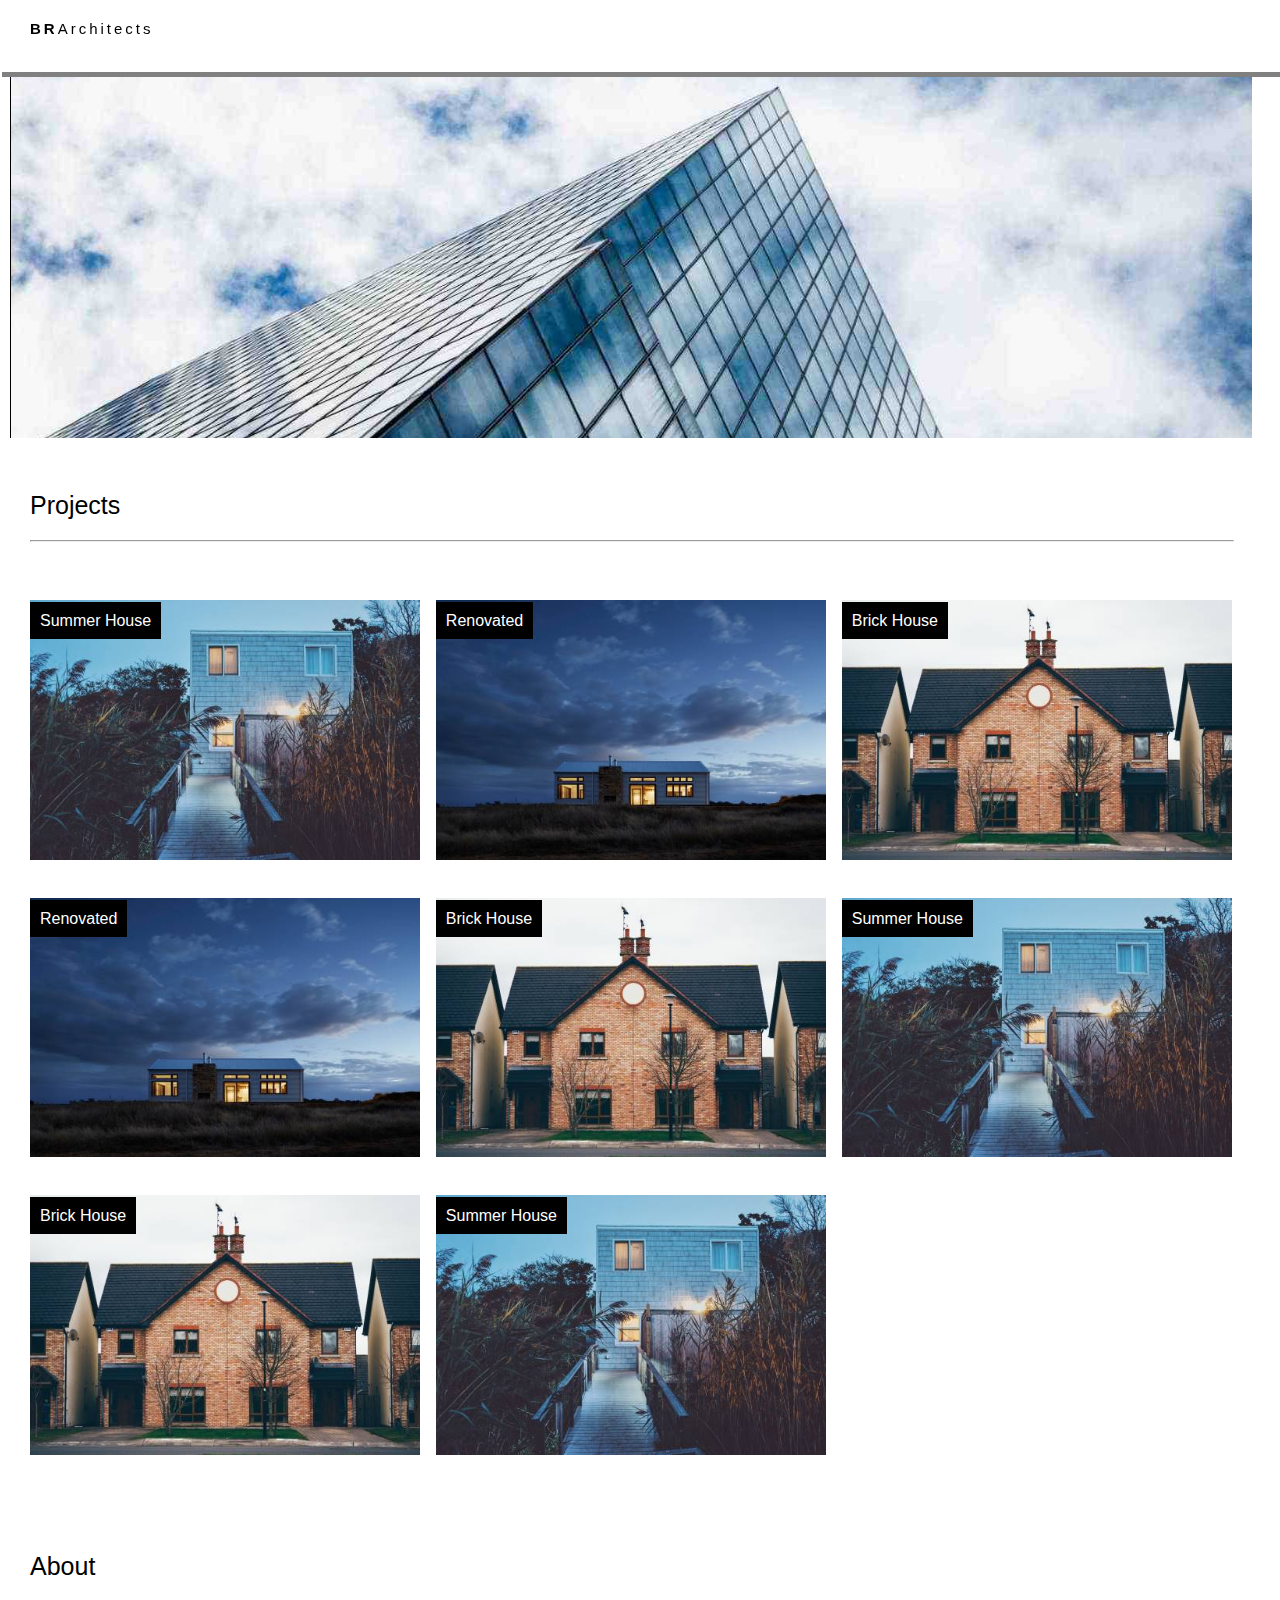
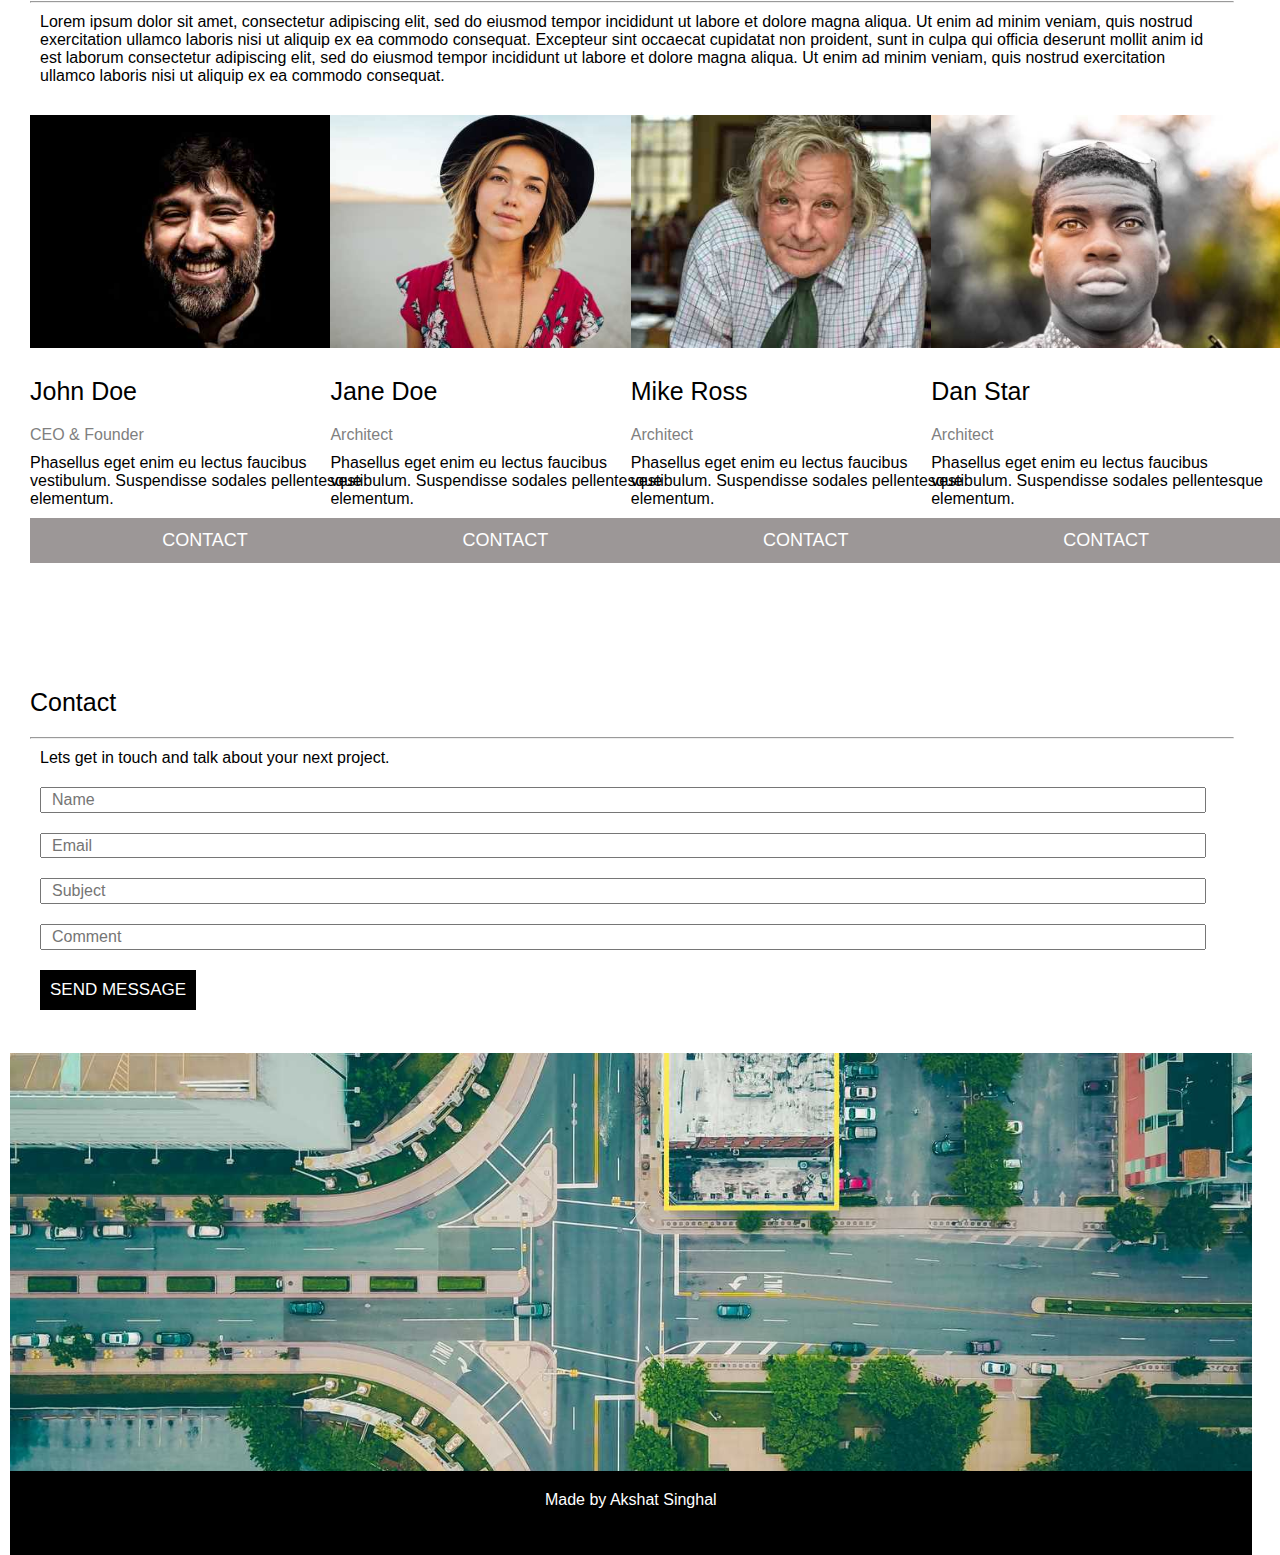
<file: Architecture-Website/index.html>
<!DOCTYPE html>
<html lang="en">
<head>
    <meta charset="UTF-8">
    <meta http-equiv="X-UA-Compatible" content="IE=edge">
    <meta name="viewport" content="width=device-width, initial-scale=1.0">
    <link rel="stylesheet" href="style.css">
    <title>BR Architects</title>
</head>
<body>

    <!------------------------------------------------NAVBAR------------------------------------------------------------------>
    <nav class="navbar">
        <a href="" style="float:left" ><strong>BR</strong>Architects</a>
        <a href="#projects" class="invisible-nav-item"  style="float:right">Projects</a>
        <a href="#about"  class="invisible-nav-item" style="float:right">About</a>
        <a href="#contact" class="invisible-nav-item"  style="float:right">Contact</a>
    </nav>


    <!------------------------------------------------------------------------------------------------------------------------->
    <div class="container container1"></div>

    <!----------------------------------------PROJECTS----------------------------------------------------------------------------->
    <div class="container container2" id="projects">
        <p class="heading">Projects</p>
        <hr style="width:100%;color:grey">
        <div class="image-collection">
            <div>
                <span>Summer House</span>
                <img src="images/summerhose.jpg" alt="" width="100%" >
            </div>
            <div>
                <span>Renovated</span>
                <img src="images/renovated.jpg" alt="" width="100%" >
            </div>
            <div>
                <span>Brick House</span>
                <img src="images/brickhose.jpg" alt="" width="100%" >
            </div>
            
            <div>
                <span>Renovated</span>
                <img src="images/renovated.jpg" alt="" width="100%" >
            </div>
            <div>
                <span>Brick House</span>
                <img src="images/brickhose.jpg" alt="" width="100%" >
            </div>
           <div>
            <span>Summer House</span>
            <img src="images/summerhose.jpg" alt="" width="100%" >
           </div>
            <div>
                <span>Brick House</span>
                <img src="images/brickhose.jpg" alt="" width="100%" >
            </div>
            <div>
                <span>Summer House</span>
                <img src="images/summerhose.jpg" alt="" width="100%">
            </div>
        </div>
    </div>

    <!-----------------------------------------------ABOUT-------------------------------------------------------------->
    <div class="container container3" id="about">
        <p class="heading">About</p>
        <hr style="width:100%;color:grey;margin-bottom:10px">
        <p style="margin:10px;font-size:16px;">Lorem ipsum dolor sit amet, consectetur adipiscing elit, sed do eiusmod tempor incididunt ut labore et dolore magna aliqua. Ut enim ad minim veniam, quis nostrud exercitation ullamco laboris nisi ut aliquip ex ea commodo consequat. Excepteur sint occaecat cupidatat non proident, sunt in culpa qui officia deserunt mollit anim id est laborum consectetur adipiscing elit, sed do eiusmod tempor incididunt ut labore et dolore magna aliqua. Ut enim ad minim veniam, quis nostrud exercitation ullamco laboris nisi ut aliquip ex ea commodo consequat.</p>
        <div class="image-card-collection">
        <div class="about-img-card">
            <img src="images/johnDoe.jpg" alt="" width="100%">
            <p class="heading">John Doe</p>
            <p class="about-image-card-designation">CEO & Founder</p>
            <p class="about-image-card-desc">Phasellus eget enim eu lectus faucibus vestibulum. Suspendisse sodales pellentesque elementum.</p>
            <button class="about-image-card-button">CONTACT</button>
        </div>
        <div class="about-img-card">
            <img src="images/JaneDoe.jpg" alt="" width="100%">
            <p class="heading">Jane Doe</p>
            <p class="about-image-card-designation">Architect</p>
            <p class="about-image-card-desc">Phasellus eget enim eu lectus faucibus vestibulum. Suspendisse sodales pellentesque elementum.</p>
            <button class="about-image-card-button">CONTACT</button>
        </div>
        <div class="about-img-card">
            <img src="images/MikeRoss.jpg" alt="" width="100%">
            <p class="heading">Mike Ross</p>
            <p class="about-image-card-designation">Architect</p>
            <p class="about-image-card-desc">Phasellus eget enim eu lectus faucibus vestibulum. Suspendisse sodales pellentesque elementum.</p>
            <button class="about-image-card-button">CONTACT</button>
        </div>
        <div class="about-img-card">
            <img src="images/danStar.jpg" alt="" width="100%">
            <p class="heading">Dan Star</p>
            <p class="about-image-card-designation">Architect</p>
            <p class="about-image-card-desc">Phasellus eget enim eu lectus faucibus vestibulum. Suspendisse sodales pellentesque elementum.</p>
            <button class="about-image-card-button">CONTACT</button>
        </div>
    </div>
    </div>

    <!-------------------------------------------------CONTACT------------------------------------------------------------------------>
    <div class="container container4" id="contact">
        <p class="heading">Contact</p>
        <hr style="width:100%;color:grey;margin-bottom:10px">
        <p style="margin:10px;font-size:16px;">Lets get in touch and talk about your next project.</p>
        <input type="text" placeholder="Name" required>
        <input type="email" placeholder="Email" required>
        <input type="text" placeholder="Subject" required>
        <input type="text" placeholder="Comment" required>
        <button class="contact-button">SEND MESSAGE</button>
    </div>

    <!----------------------------------------------------------------------------------------------------------------------------->
    <div class="container container5"></div>

    <!-----------------------------------------FOOTER--------------------------------------------------------------------------------->
    <footer class="footer">Made by Akshat Singhal</footer>
</body>
</html>
</file>
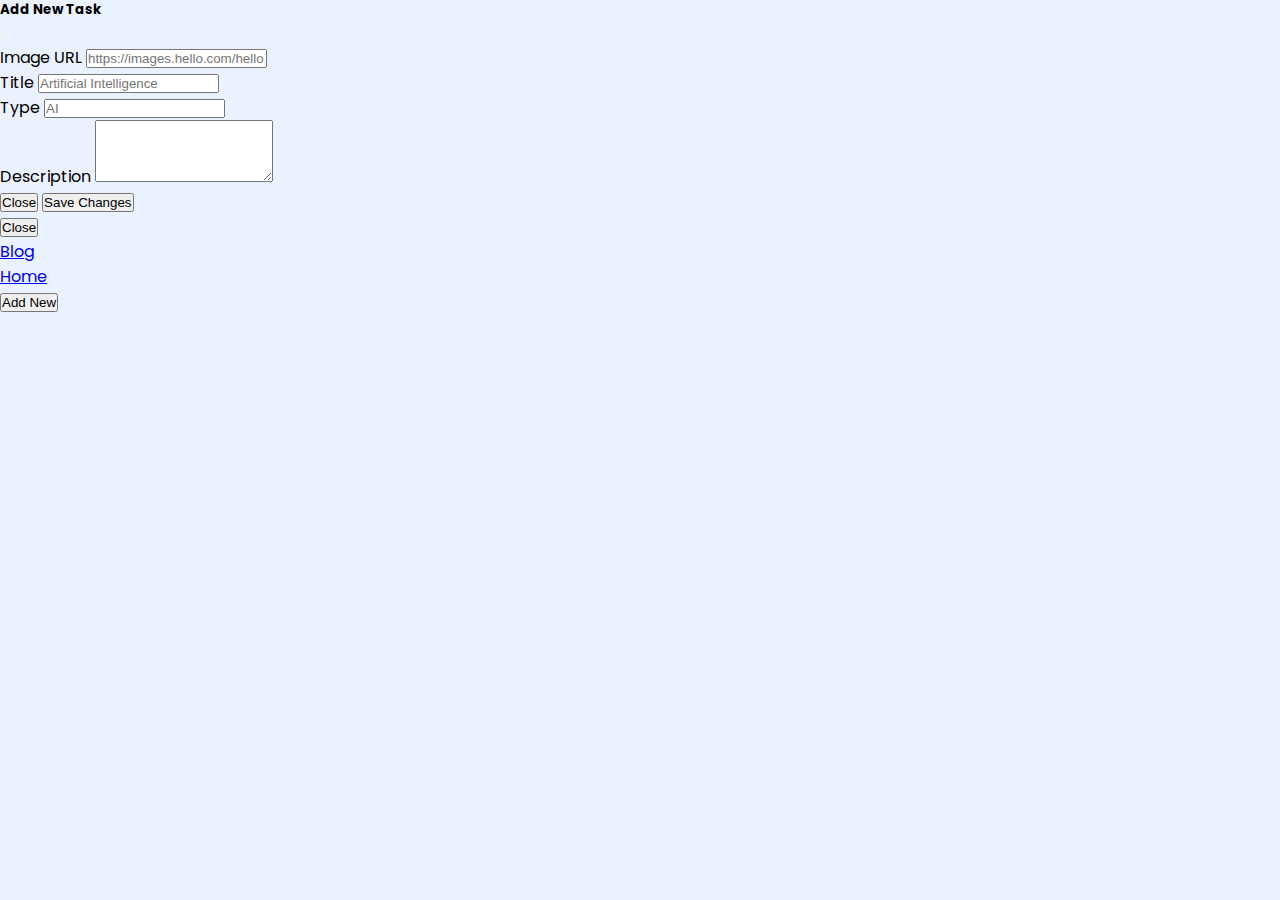
<file: Blog Application/index.html>
<!DOCTYPE html>
<html lang="en">

<head>
	<meta charset="UTF-8">
	<meta http-equiv="X-UA-Compatible" content="IE=edge">
	<meta name="viewport" content="width=device-width, initial-scale=1.0">
	<!-- google fonts -->
	<link rel="preconnect" href="https://fonts.gstatic.com" />
	<link href="https://fonts.googleapis.com/css2?family=Poppins:ital,wght@0,100;0,200;0,300;0,400;0,500;0,600;0,700;0,800;0,900;1,100;1,200;1,300;1,400;1,500;1,600;1,700;1,800;1,900&display=swap" rel="stylesheet" />
	<!-- icons -->
	<link rel="stylesheet" href="https://use.fontawesome.com/releases/v5.15.3/css/all.css" integrity="sha384-SZXxX4whJ79/gErwcOYf+zWLeJdY/qpuqC4cAa9rOGUstPomtqpuNWT9wdPEn2fk" crossorigin="anonymous" />
	<!-- bootstrap cdn -->
	<link href="https://cdn.jsdelivr.net/npm/bootstrap@5.0.1/dist/css/bootstrap.min.css" rel="stylesheet" integrity="sha384-+0n0xVW2eSR5OomGNYDnhzAbDsOXxcvSN1TPprVMTNDbiYZCxYbOOl7+AMvyTG2x" crossorigin="anonymous" />
	<!--  our stylesheet -->
	<link rel="stylesheet" href="style.css">
	<title>Blog App</title>
</head>

<body onload="loadData()">
	<!--Navbar Modal -->
	<div class="modal fade" id="staticBackdrop" data-bs-backdrop="static" data-bs-keyboard="false" tabindex="-1" aria-labelledby="staticBackdropLabel" aria-hidden="true">
		<div class="modal-dialog">
			<div class="modal-content">
				<div class="modal-header">
					<h5 class="modal-title" id="staticBackdropLabel">Add New Task</h5>
					<button type="button" class="btn-close" data-bs-dismiss="modal" aria-label="Close"></button>
				</div>
				<div class="modal-body">
					<form>
						<div class="mb-3">
							<label for="imageurl" class="form-label">Image URL</label>
							<input type="url" class="form-control" id="imageurl" aria-describedby="emailHelp" placeholder="https://images.hello.com/hello.png">
						</div>
						<div class="mb-3">
							<label for="title" class="form-label">Title</label>
							<input type="text" class="form-control" id="title" placeholder="Artificial Intelligence">
						</div>
						<div class="mb-3">
							<label for="type" class="form-label">Type</label>
							<input type="text" class="form-control" id="type" placeholder="AI">
						</div>
						<div class="mb-3">
							<label for="description" class="form-label">Description</label>
							<textarea rows="4" class="form-control" id="description"></textarea>
						</div>
					</form>
				</div>
				<div class="modal-footer">
					<button type="button" class="btn btn-secondary" data-bs-dismiss="modal">Close</button>
					<button type="button" class="btn btn-primary" data-bs-dismiss="modal" onclick="saveChanges()">Save Changes</button>
				</div>
			</div>
		</div>
	</div>
	<!--  card modal -->
	<div class="modal fade" id="showblog" tabindex="-1" aria-labelledby="showTaskLabel" aria-hidden="true">
		<div class="modal-dialog modal-lg">
			<div class="modal-content">
				<div class="modal-body blog__modal__body"></div>
				<div class="modal-footer">
					<button type="button" class="btn btn-secondary" data-bs-dismiss="modal">Close</button>
				</div>
			</div>
		</div>
	</div>
	</div>
	<!-- navbar -->
	<nav class="navbar navbar-expand-md navbar-light bg-light shadow-sm">
		<div class="container-fluid"> <a class="navbar-brand  fw-bold text-primary" href="#">Blog</a>
			<button class="navbar-toggler" type="button" data-bs-toggle="collapse" data-bs-target="#navbarSupportedContent" aria-controls="navbarSupportedContent" aria-expanded="false" aria-label="Toggle navigation"> <span class="navbar-toggler-icon"></span> 
			</button>
			<div class="collapse navbar-collapse" id="navbarSupportedContent">
				<ul class="navbar-nav me-auto mb-2 mb-lg-0">
					<li class="nav-item"> <a class="nav-link active" aria-current="page" href="#">Home</a> 
					</li>
				</ul>
				<button type="button" class="btn btn-primary rounded-pill" data-bs-toggle="modal" data-bs-target="#staticBackdrop"><i class="fas fa-plus"></i> Add New</button>
			</div>
		</div>
	</nav>
	<div class="container">
		<section>
			<div class="row blog__container mt-5 mb-3 ">
		        </div>
		</section>
	</div>
	<script src="https://cdn.jsdelivr.net/npm/@popperjs/core@2.9.2/dist/umd/popper.min.js" integrity="sha384-IQsoLXl5PILFhosVNubq5LC7Qb9DXgDA9i+tQ8Zj3iwWAwPtgFTxbJ8NT4GN1R8p" crossorigin="anonymous"></script>
	<script src="https://cdn.jsdelivr.net/npm/bootstrap@5.0.1/dist/js/bootstrap.min.js" integrity="sha384-Atwg2Pkwv9vp0ygtn1JAojH0nYbwNJLPhwyoVbhoPwBhjQPR5VtM2+xf0Uwh9KtT" crossorigin="anonymous"></script>
	<script src="script.js"></script>
</body>
</html>
</file>
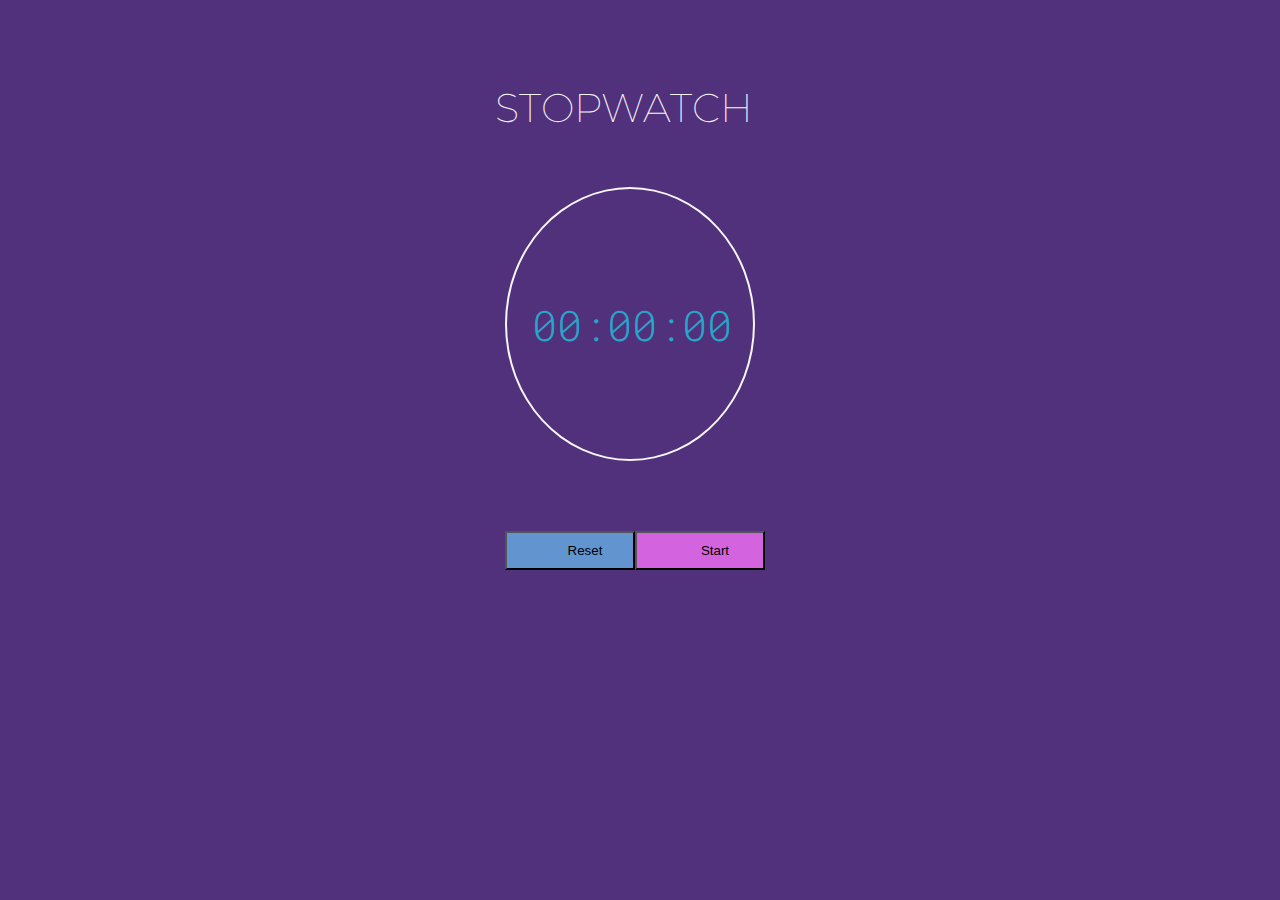
<file: Clock-Stopwatch/index.html>
<!DOCTYPE html>
<html>
  <head>
    <title>
      Simple Stopwatch
    </title>
    <link href="./assests/styles.css" rel="stylesheet">
    <link
      href="https://fonts.googleapis.com/css2?family=Montserrat:wght@200;900&display=swap"
      rel="stylesheet"
    />
    <link
      href="https://fonts.googleapis.com/css2?family=Roboto+Mono:ital,wght@0,300;1,300&display=swap"
      rel="stylesheet"
    />
   
  </head>
  <body>
    <div id="stopwatch">
      <!-- CURRENT TIME -->
      <h1> STOPWATCH</h1>
      <div class="circle">
        <span class="time" id="sw-time">00:00:00</span>
      </div>

      <!-- CONTROLS -->
      <div class="controls">
          <input type="button" value="Reset" id="sw-rst" disabled/>
          <input type="button" value="Start" id="sw-go" disabled/>
      </div>
    </div>
    <script src="./assests/scripts.js"></script>
  </body>
</html>
</file>
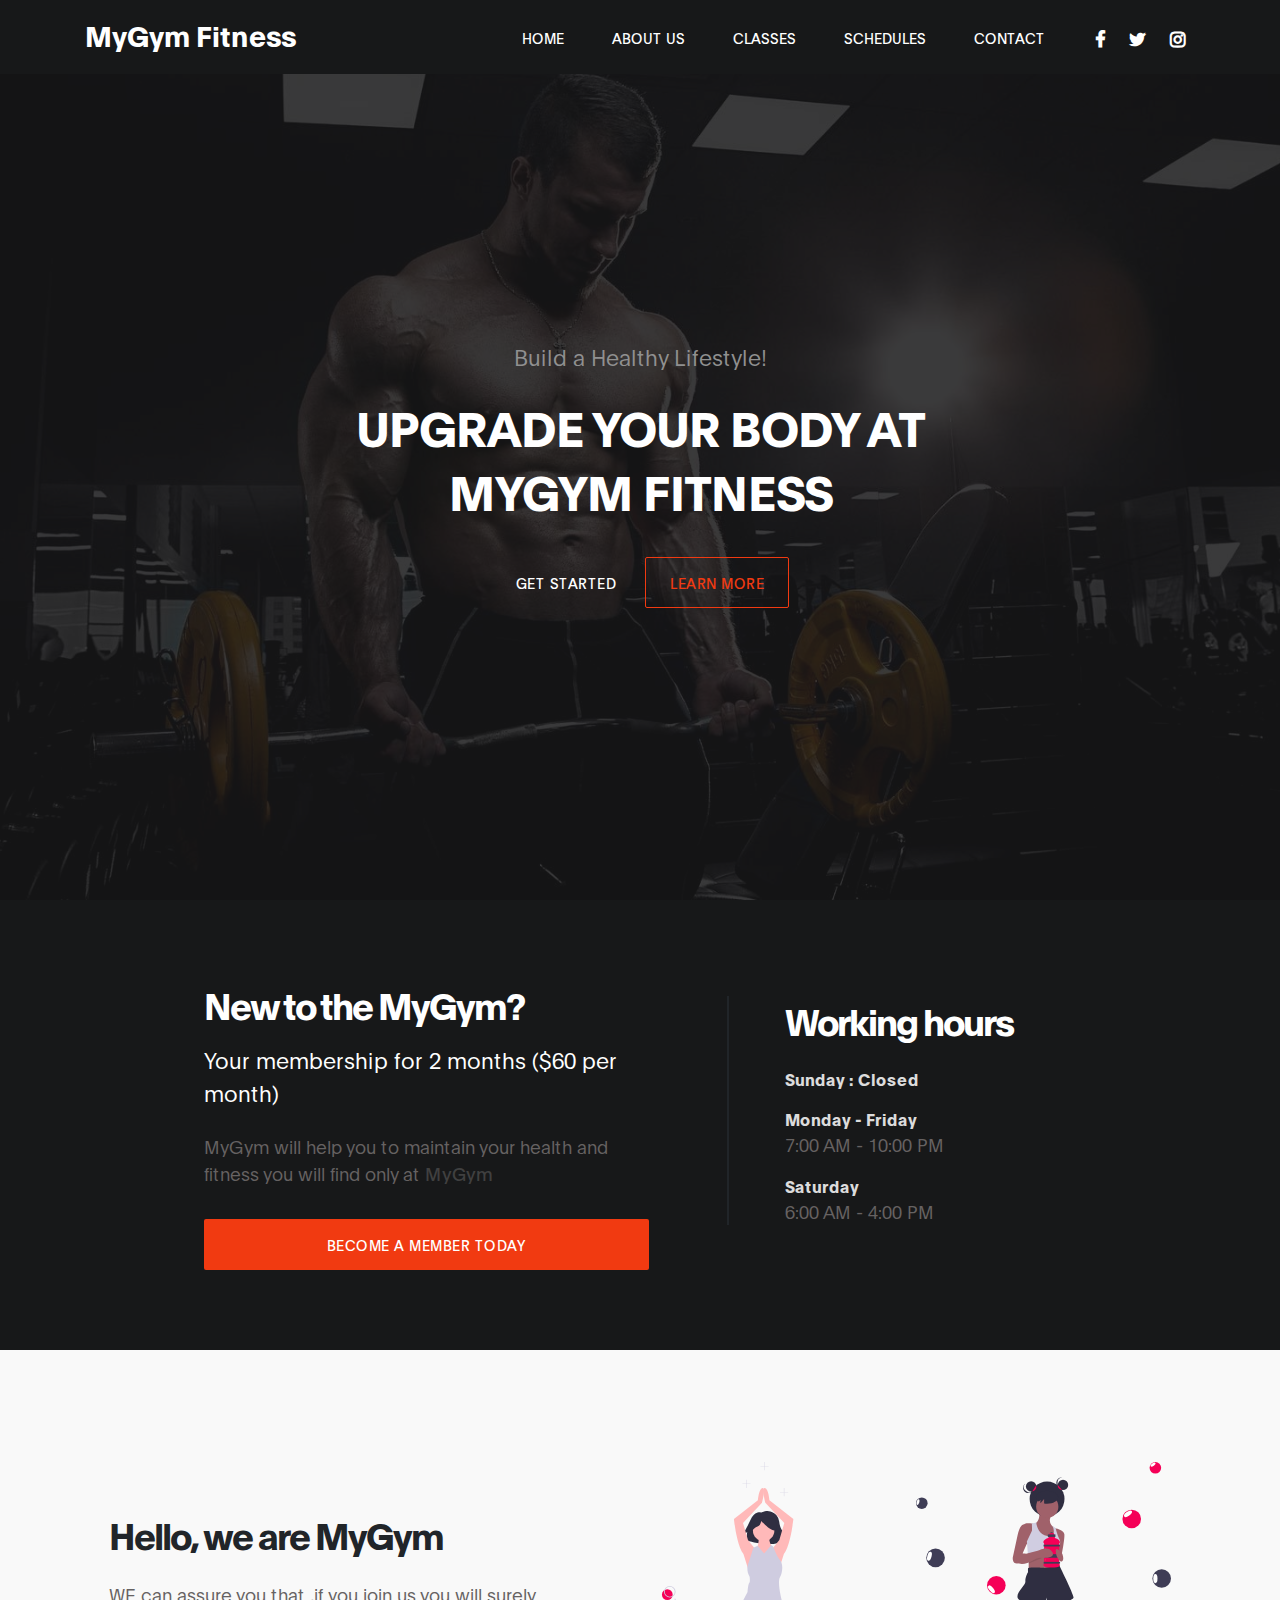
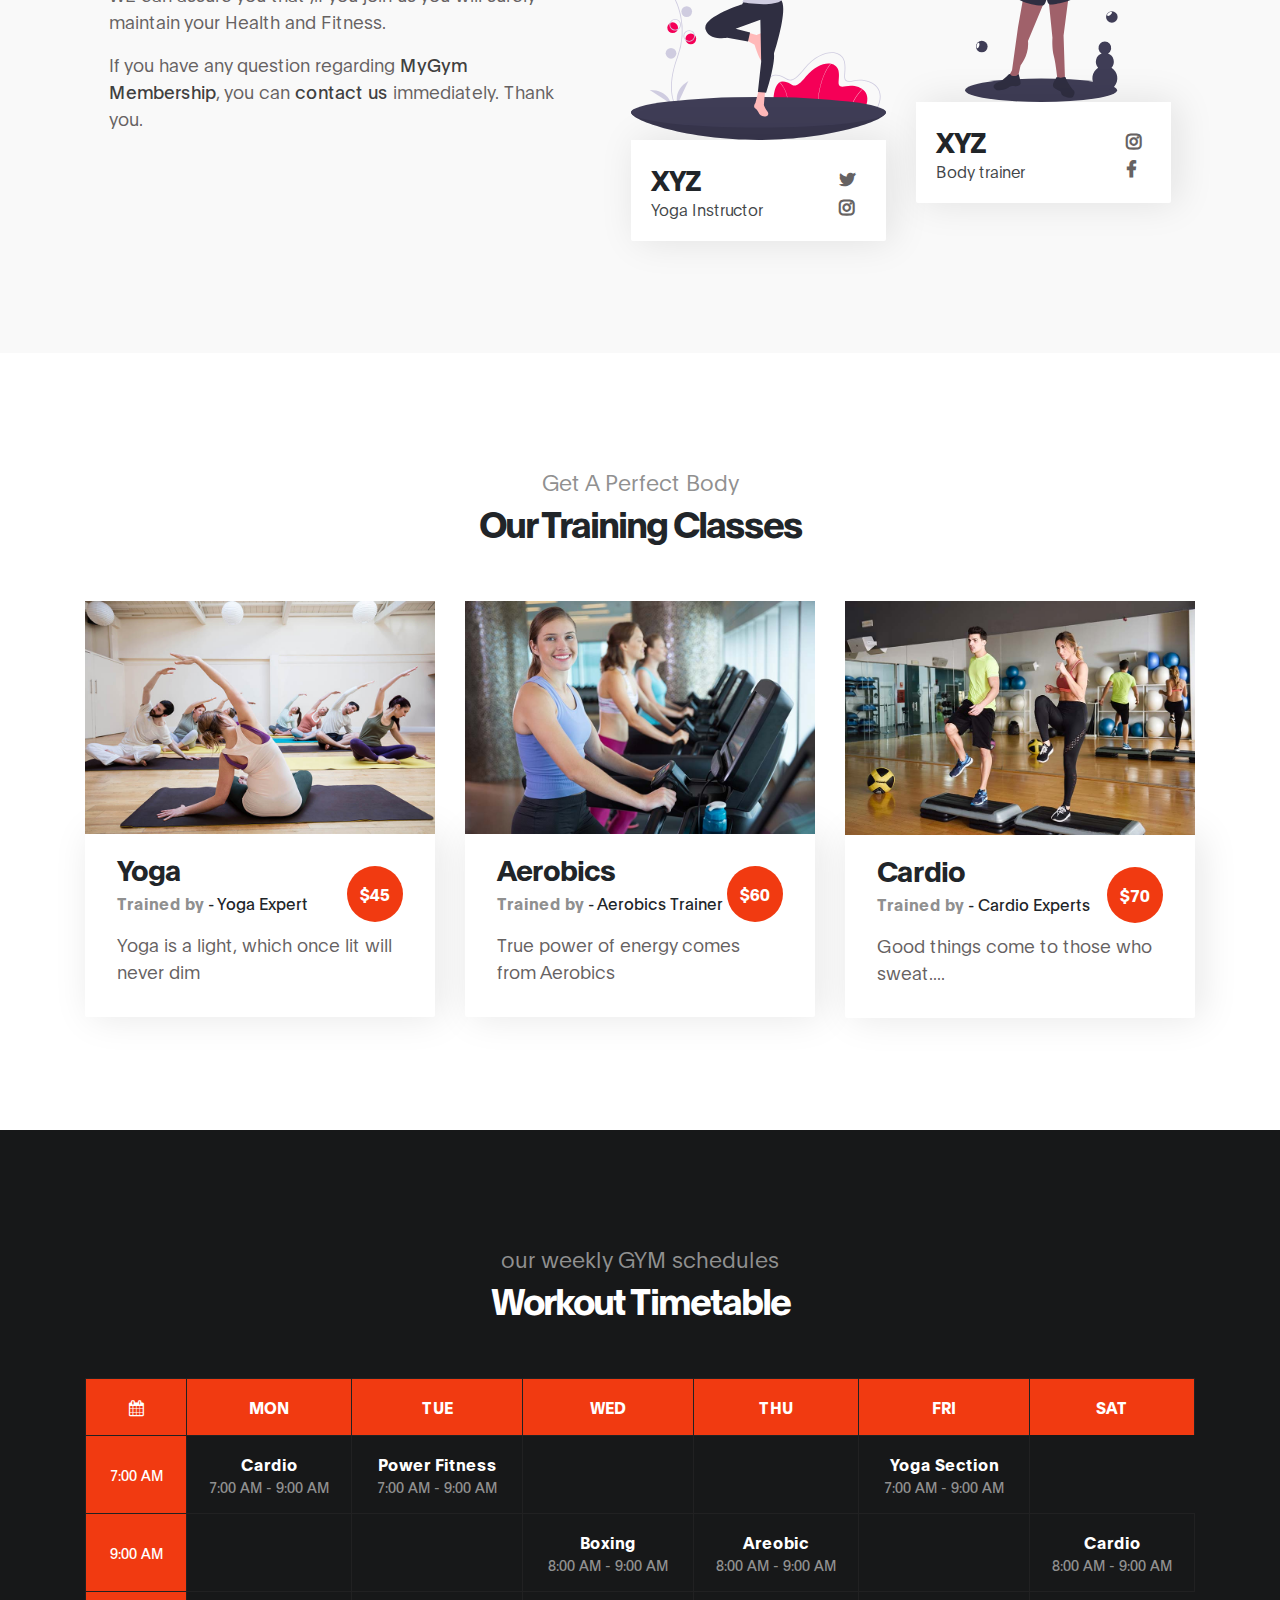
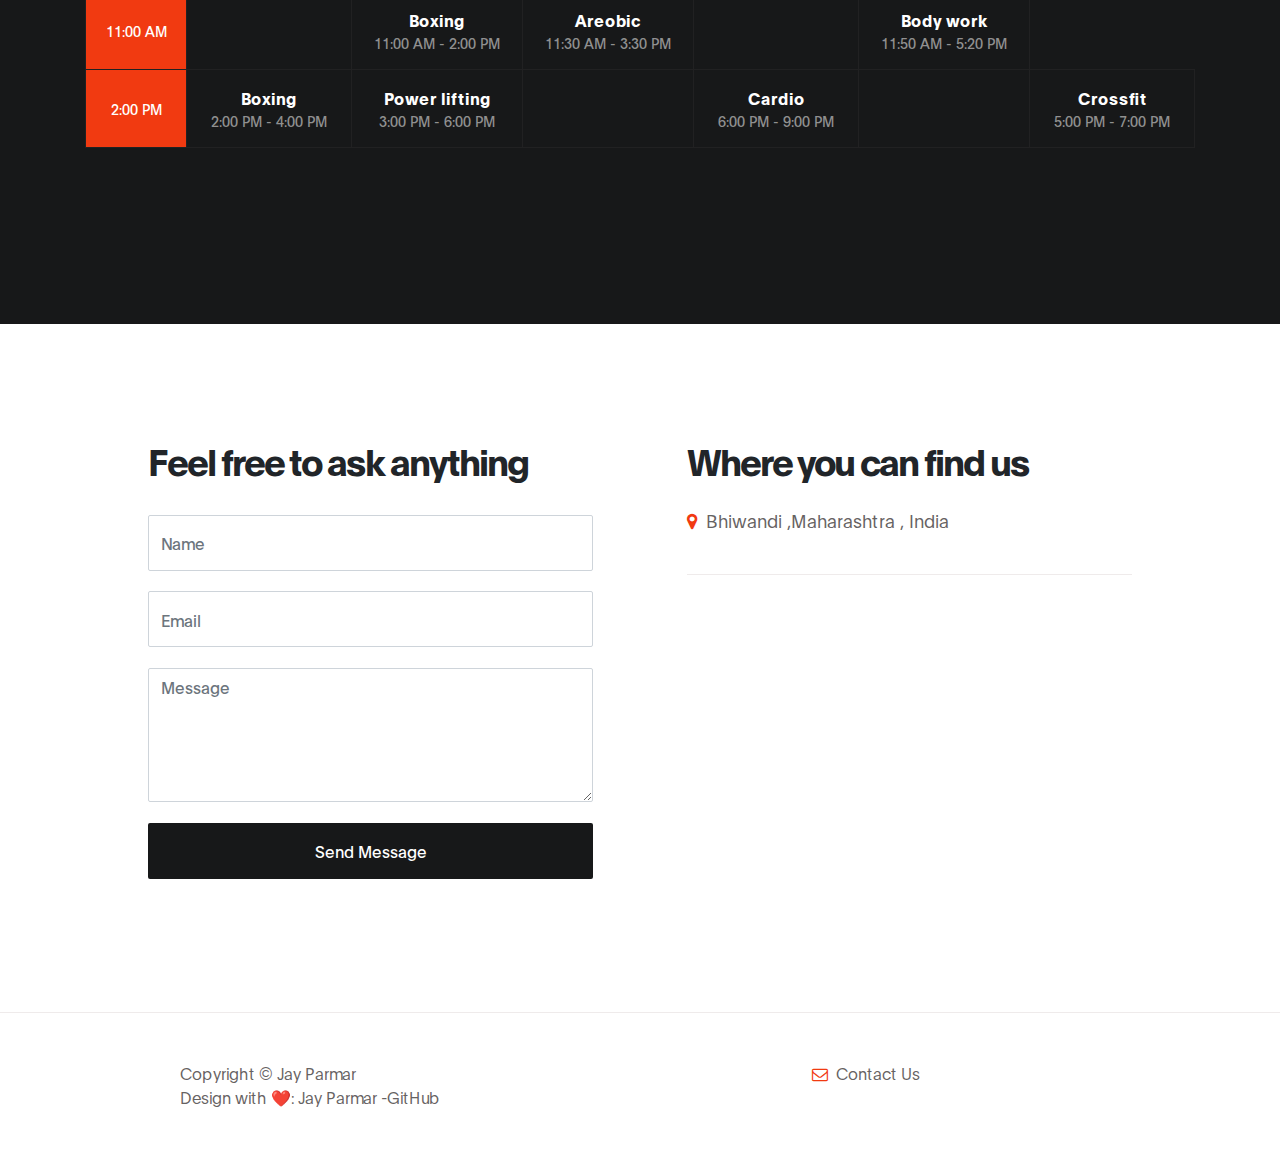
<file: MyGym Website/index.html>
<!DOCTYPE html>
<html lang="en">
<head>
    <meta charset="UTF-8">
    <meta http-equiv="X-UA-Compatible" content="IE=edge">
    <meta name="viewport" content="width=device-width, initial-scale=1.0">
   
    <title>MyGym</title>

    <link rel="stylesheet" href="css/bootstrap.min.css">
    <link rel="stylesheet" href="css/font-awesome.min.css">
    <link rel="stylesheee" href="css/aos.css">
    <!--main page css-->
    <link rel="stylesheet" href="css/main.css">
</head>
<body dat-spy="scroll" data-target="#navbarNav" data-offset="50">

    <!-- MENU BAR -->
    <nav class="navbar navbar-expand-lg fixed-top">
        <div class="container">

            <a class="navbar-brand" href="index.html">MyGym Fitness</a>

            <button class="navbar-toggler" type="button" data-toggle="collapse" data-target="#navbarNav" aria-controls="navbarNav" aria-expanded="false"
                aria-label="Toggle navigation">
                <span class="navbar-toggler-icon"></span>
            </button>

            <div class="collapse navbar-collapse" id="navbarNav">
                <ul class="navbar-nav ml-lg-auto">
                    <li class="nav-item">
                        <a href="#home" class="nav-link smoothScroll">Home</a>
                    </li>

                    <li class="nav-item">
                        <a href="#about" class="nav-link smoothScroll">About Us</a>
                    </li>

                    <li class="nav-item">
                        <a href="#class" class="nav-link smoothScroll">Classes</a>
                    </li>

                    <li class="nav-item">
                        <a href="#schedule" class="nav-link smoothScroll">Schedules</a>
                    </li>

                    <li class="nav-item">
                        <a href="#contact" class="nav-link smoothScroll">Contact</a>
                    </li>
                </ul>

                <ul class="social-icon ml-lg-3">
                    <li><a href="#" class="fa fa-facebook"></a></li>
                    <li><a href="https://twitter.com/_Jaystwt" class="fa fa-twitter"></a></li>
                    <li><a href="https://www.instagram.com/ig_jayparmar/" class="fa fa-instagram"></a></li>
                </ul>
            </div>

        </div>
    </nav>


     <!-- HERO -->
     <section class="hero d-flex flex-column justify-content-center align-items-center" id="home">

            <div class="bg-overlay"></div>

               <div class="container">
                    <div class="row">

                         <div class="col-lg-8 col-md-10 mx-auto col-12">
                              <div class="hero-text mt-5 text-center">

                                    <h6 data-aos="fade-up" data-aos-delay="300">Build a Healthy Lifestyle!</h6>

                                    <h1 class="text-white" data-aos="fade-up" data-aos-delay="500">Upgrade your body at MyGym Fitness</h1>

                                    <a href="#feature" class="btn custom-btn mt-3" data-aos="fade-up" data-aos-delay="600">Get started</a>

                                    <a href="#about" class="btn custom-btn bordered mt-3" data-aos="fade-up" data-aos-delay="700">learn more</a>
                                   
                              </div>
                         </div>

                    </div>
               </div>
     </section>


     <section class="feature" id="feature">
        <div class="container">
            <div class="row">

                <div class="d-flex flex-column justify-content-center ml-lg-auto mr-lg-5 col-lg-5 col-md-6 col-12">
                    <h2 class="mb-3 text-white" data-aos="fade-up">New to the MyGym?</h2>

                    <h6 class="mb-4 text-white" data-aos="fade-up">Your membership for 2 months ($60 per month)</h6>

                    <p data-aos="fade-up" data-aos-delay="200">MyGym will help you to maintain your health and fitness you will find only at <a rel="nofollow" href="#home" target="_parent">MyGym</a> </p>

                    <a href="#" class="btn custom-btn bg-color mt-3" data-aos="fade-up" data-aos-delay="300" data-toggle="modal" data-target="#membershipForm">Become a member today</a>
                </div>

                <div class="mr-lg-auto mt-3 col-lg-4 col-md-6 col-12">
                     <div class="about-working-hours">
                          <div>

                                <h2 class="mb-4 text-white" data-aos="fade-up" data-aos-delay="500">Working hours</h2>

                               <strong class="d-block" data-aos="fade-up" data-aos-delay="600">Sunday : Closed</strong>

                               <strong class="mt-3 d-block" data-aos="fade-up" data-aos-delay="700">Monday - Friday</strong>

                                <p data-aos="fade-up" data-aos-delay="800">7:00 AM - 10:00 PM</p>

                                <strong class="mt-3 d-block" data-aos="fade-up" data-aos-delay="700">Saturday</strong>

                                <p data-aos="fade-up" data-aos-delay="800">6:00 AM - 4:00 PM</p>
                               </div>
                          </div>
                     </div>
                </div>

            </div>
        </div>
    </section>


     <!-- ABOUT -->
     <section class="about section" id="about">
               <div class="container">
                    <div class="row">

                            <div class="mt-lg-5 mb-lg-0 mb-4 col-lg-5 col-md-10 mx-auto col-12">
                                <h2 class="mb-4" data-aos="fade-up" data-aos-delay="300">Hello, we are MyGym</h2>

                                <p data-aos="fade-up" data-aos-delay="400">WE can assure you that ,if you join us you will surely maintain your Health and Fitness.</p>

                                <p data-aos="fade-up" data-aos-delay="500">If you have any question regarding <a rel="nofollow" href="https://www.tooplate.com/view/2119-gymso-fitness" target="_parent">MyGym Membership</a>, you can <a rel="nofollow" href="mailto:jayparmar7654321@gmail.com" target="_parent">contact us</a> immediately. Thank you.</p>

                            </div>

                            <div class="ml-lg-auto col-lg-3 col-md-6 col-12" data-aos="fade-up" data-aos-delay="700">
                                <div class="team-thumb">
                                    <img src="images/team/undraw_yoga_248n.svg" class="img-fluid" alt="Trainer">

                                    <div class="team-info d-flex flex-column">

                                        <h3>XYZ</h3>
                                        <span>Yoga Instructor</span>

                                        <ul class="social-icon mt-3">
                                            <li><a href="#" class="fa fa-twitter"></a></li>
                                            <li><a href="#" class="fa fa-instagram"></a></li>
                                        </ul>
                                    </div>
                                </div>
                            </div>

                            <div class="mr-lg-auto mt-5 mt-lg-0 mt-md-0 col-lg-3 col-md-6 col-12" data-aos="fade-up" data-aos-delay="800">
                                <div class="team-thumb">
                                    <img src="images/team/undraw_energizer_2224.svg" class="img-fluid" alt="Trainer">

                                    <div class="team-info d-flex flex-column">

                                        <h3>XYZ</h3>
                                        <span>Body trainer</span>

                                        <ul class="social-icon mt-3">
                                            <li><a href="#" class="fa fa-instagram"></a></li>
                                            <li><a href="#" class="fa fa-facebook"></a></li>
                                        </ul>
                                    </div>
                                </div>
                            </div>

                    </div>
               </div>
     </section>


     <!-- CLASS -->
     <section class="class section" id="class">
               <div class="container">
                    <div class="row">

                            <div class="col-lg-12 col-12 text-center mb-5">
                                <h6 data-aos="fade-up">Get A Perfect Body</h6>

                                <h2 data-aos="fade-up" data-aos-delay="200">Our Training Classes</h2>
                             </div>

                            <div class="col-lg-4 col-md-6 col-12" data-aos="fade-up" data-aos-delay="400">
                                <div class="class-thumb">
                                    <img src="images/class/yoga-class.jpg" class="img-fluid" alt="Class">

                                    <div class="class-info">
                                        <h3 class="mb-1">Yoga</h3>

                                        <span><strong>Trained by</strong> - Yoga Expert</span>

                                        <span class="class-price">$45</span>

                                        <p class="mt-3">Yoga is a light, which once lit will never dim</p>
                                    </div>
                                </div>
                            </div>

                            <div class="mt-5 mt-lg-0 mt-md-0 col-lg-4 col-md-6 col-12" data-aos="fade-up" data-aos-delay="500">
                                <div class="class-thumb">
                                    <img src="images/class/crossfit-class.jpg" class="img-fluid" alt="Class">

                                    <div class="class-info">
                                        <h3 class="mb-1">Aerobics</h3>

                                        <span><strong>Trained by</strong> - Aerobics Trainer</span>

                                        <span class="class-price">$60</span>

                                        <p class="mt-3">True power of energy comes from Aerobics</p>
                                    </div>
                                </div>
                            </div>

                            <div class="mt-5 mt-lg-0 col-lg-4 col-md-6 col-12" data-aos="fade-up" data-aos-delay="600">
                                <div class="class-thumb">
                                    <img src="images/class/cardio-class.jpg" class="img-fluid" alt="Class">

                                    <div class="class-info">
                                        <h3 class="mb-1">Cardio</h3>

                                        <span><strong>Trained by</strong> - Cardio Experts</span>

                                        <span class="class-price">$70</span>

                                        <p class="mt-3">Good things come to those who sweat....</p>
                                    </div>
                                </div>
                            </div>

                    </div>
               </div>
     </section>


     <!-- SCHEDULE -->
     <section class="schedule section" id="schedule">
               <div class="container">
                    <div class="row">

                            <div class="col-lg-12 col-12 text-center">
                                <h6 data-aos="fade-up">our weekly GYM schedules</h6>

                                <h2 class="text-white" data-aos="fade-up" data-aos-delay="200">Workout Timetable</h2>
                             </div>

                             <div class="col-lg-12 py-5 col-md-12 col-12">
                                 <table class="table table-bordered table-responsive schedule-table" data-aos="fade-up" data-aos-delay="300">

                                     <thead class="thead-light">
                                         <th><i class="fa fa-calendar"></i></th>
                                         <th>Mon</th>
                                         <th>Tue</th>
                                         <th>Wed</th>
                                         <th>Thu</th>
                                         <th>Fri</th>
                                         <th>Sat</th>
                                     </thead>

                                     <tbody>
                                         <tr>
                                            <td><small>7:00 am</small></td>
                                            <td>
                                                <strong>Cardio</strong>
                                                <span>7:00 am - 9:00 am</span>
                                            </td>
                                            <td>
                                                <strong>Power Fitness</strong>
                                                <span>7:00 am - 9:00 am</span>
                                            </td>
                                            <td></td>
                                            <td></td>
                                            <td>
                                                <strong>Yoga Section</strong>
                                                <span>7:00 am - 9:00 am</span>
                                            </td>
                                         </tr>

                                         <tr>
                                            <td><small>9:00 am</small></td>
                                            <td></td>
                                            <td></td>
                                            <td>
                                                <strong>Boxing</strong>
                                                <span>8:00 am - 9:00 am</span>
                                            </td>
                                            <td>
                                                <strong>Areobic</strong>
                                                <span>8:00 am - 9:00 am</span>
                                            </td>
                                            <td></td>
                                            <td>
                                                <strong>Cardio</strong>
                                                <span>8:00 am - 9:00 am</span>
                                            </td>
                                         </tr>

                                         <tr>
                                            <td><small>11:00 am</small></td>
                                            <td></td>
                                            <td>
                                                <strong>Boxing</strong>
                                                <span>11:00 am - 2:00 pm</span>
                                            </td>
                                            <td>
                                                <strong>Areobic</strong>
                                                <span>11:30 am - 3:30 pm</span>
                                            </td>
                                            <td></td>
                                            <td>
                                                <strong>Body work</strong>
                                                <span>11:50 am - 5:20 pm</span>
                                            </td>
                                         </tr>

                                         <tr>
                                            <td><small>2:00 pm</small></td>
                                            <td>
                                                <strong>Boxing</strong>
                                                <span>2:00 pm - 4:00 pm</span>
                                            </td>
                                            <td>
                                                <strong>Power lifting</strong>
                                                <span>3:00 pm - 6:00 pm</span>
                                            </td>
                                            <td></td>
                                            <td>
                                                <strong>Cardio</strong>
                                                <span>6:00 pm - 9:00 pm</span>
                                            </td>
                                            <td></td>
                                            <td>
                                                <strong>Crossfit</strong>
                                                <span>5:00 pm - 7:00 pm</span>
                                            </td>
                                         </tr>
                                     </tbody>
                                 </table>
                             </div>

                    </div>
               </div>
     </section>


     <!-- CONTACT -->
     <section class="contact section" id="contact">
          <div class="container">
               <div class="row">

                    <div class="ml-auto col-lg-5 col-md-6 col-12">
                        <h2 class="mb-4 pb-2" data-aos="fade-up" data-aos-delay="200">Feel free to ask anything</h2>

                        <form action="#" method="post" class="contact-form webform" data-aos="fade-up" data-aos-delay="400" role="form">
                            <input type="text" class="form-control" name="cf-name" placeholder="Name">

                            <input type="email" class="form-control" name="cf-email" placeholder="Email">

                            <textarea class="form-control" rows="5" name="cf-message" placeholder="Message"></textarea>

                            <button type="submit" class="form-control" id="submit-button" name="submit">Send Message</button>
                        </form>
                    </div>

                    <div class="mx-auto mt-4 mt-lg-0 mt-md-0 col-lg-5 col-md-6 col-12">
                        <h2 class="mb-4" data-aos="fade-up" data-aos-delay="600">Where you can <span>find us</span></h2>

                        <p data-aos="fade-up" data-aos-delay="800"><i class="fa fa-map-marker mr-1"></i> Bhiwandi ,Maharashtra , India</p>
<!-- How to change your own map point
	1. Go to Google Maps
	2. Click on your location point
	3. Click "Share" and choose "Embed map" tab
	4. Copy only URL and paste it within the src="" field below
-->
                        <div class="google-map" data-aos="fade-up" data-aos-delay="900">
                            <iframe src="https://www.google.com/maps/embed?pb=!1m18!1m12!1m3!1d941.4325535180762!2d73.06041682919916!3d19.294094999185198!2m3!1f0!2f0!3f0!3m2!1i1024!2i768!4f13.1!3m3!1m2!1s0x0%3A0x0!2zMTnCsDE3JzM4LjciTiA3M8KwMDMnMzkuNSJF!5e0!3m2!1sen!2sin!4v1625575456386!5m2!1sen!2sin" width="1920" height="250" style="border:0;" allowfullscreen="" loading="lazy"></iframe>
                        </div>
                    </div>
                    
               </div>
          </div>
     </section>


     <!-- FOOTER -->
     <footer class="site-footer">
          <div class="container">
               <div class="row">

                    <div class="ml-auto col-lg-4 col-md-5">
                        <p class="copyright-text">Copyright &copy; Jay Parmar
                        
                        <br>Design with ❤️: <a href="https://www.github.com/jay-2000">Jay Parmar -GitHub</a></p>
                    </div>

                    <div class="d-flex justify-content-center mx-auto col-lg-5 col-md-7 col-12">
                        <p class="mr-4">
                            <i class="fa fa-envelope-o mr-1"></i>
                            <a href="mailto:jayparmar7654321@gmail.com">Contact Us</a>
                        </p>

                        <!-- <p><i class="fa fa-phone mr-1"></i> 010-020-0840</p> -->
                    </div>
                    
               </div>
          </div>
     </footer>

    <!-- Modal -->
    <div class="modal fade" id="membershipForm" tabindex="-1" role="dialog" aria-labelledby="membershipFormLabel" aria-hidden="true">
      <div class="modal-dialog" role="document">

        <div class="modal-content">
          <div class="modal-header">

            <h2 class="modal-title" id="membershipFormLabel">Membership Form</h2>

            <button type="button" class="close" data-dismiss="modal" aria-label="Close">
              <span aria-hidden="true">&times;</span>
            </button>
          </div>

          <div class="modal-body">
            <form class="membership-form webform" role="form">
                <input type="text" class="form-control" name="cf-name" placeholder="John cena">

                <input type="email" class="form-control" name="cf-email" placeholder="Johncena@gmail.com">

                <input type="tel" class="form-control" name="cf-phone" placeholder="123-456-7890" pattern="[0-9]{3}-[0-9]{3}-[0-9]{4}" required>

                <textarea class="form-control" rows="3" name="cf-message" placeholder="Additional Message"></textarea>

                <button type="submit" class="form-control" id="submit-button" name="submit">Submit Button</button>

                <div class="custom-control custom-checkbox">
                    <input type="checkbox" class="custom-control-input" id="signup-agree">
                    <label class="custom-control-label text-small text-muted" for="signup-agree">I agree to the <a href="#">Terms &amp;Conditions</a>
                    </label>
                </div>
            </form>
          </div>

          <div class="modal-footer"></div>

        </div>
      </div>
    </div>






 <!--scripts part--> 
<script src="js/jquery.min.js"></script> 
<script src="js/bootstrap.min.js"></script>
<script src="js/aos.js"></script>
<script src="js/smoothscroll.js"></script>
<script src="js/custom.js"></script>
    
</body>
</html>
</file>
<file: Architecture-Website/style.css>
*{
    margin:0;
    padding:0;
    
}

body{
    font-family:Verdana, Geneva, Tahoma, sans-serif;
    display:grid;
    grid-template-areas: 
    'navbar'
    'container1'
    'container2'
    'container3'
    'container4'
    'container5'
    'footer';
    grid-gap:0.5rem;
}
.navbar{
    grid-area:navbar;
    height:8vh;
    width:100vw;
    position:fixed;
    top:0;
    z-index:1;
    background-color:white;
    box-shadow: 2px 5px grey;
    /* border:1px solid black; */
}
.container1{
grid-area:container1;
border-left:1px solid black;
background:url("images/homepage.jpg")no-repeat center center/cover;
height:100vh;
}
.container2{
    grid-area:container2;
    height:45vw;
    }
.container3{
 grid-area:container3;
 height:45vw;
        }
.container4{
 grid-area:container4;
 height:25vw;
            }
.container5{
 grid-area:container5;
 background:url("images/map.jpg")no-repeat center center/cover;
 height:50vw;
}
.container{
    padding:20px;
    width:97.5vw;
    margin:10px;
    box-sizing:border-box;
    /* border:1px solid green; */
}
.footer{
  grid-area:footer;
  height:5vw;
  background-color:black;
  color:white;
  position:relative;
  bottom:0;
  text-align:center;
  padding-top:20px;
    /* border:1px solid red; */
}

/**************************************************************************navbar*******************************************************/
a{
color:black;
text-decoration:none;
    font-size:15px;
   padding:20px 35px 20px 30px;
   letter-spacing:3px;
}
/********************************************************************************************projects*******************************/
.heading{
    font-size:25px;
    margin-top:25px;
    margin-bottom:20px;
}
span{
    position:relative;
    top:30px;
    color:white;
    width:60px;
    height:40px;
    padding:10px;
    background-color:black;
}
.image-collection{
    display:grid;
    grid-template-columns: repeat( auto-fit, minmax(300px, 1fr) );
    grid-gap:1rem;
    margin-top:40px;
}

/***********************************************************************about**************************************************/
.about-image-card-designation{
    color:grey;
    margin-top:10px;
    margin-bottom:10px;
}

.about-image-card-button{
    width:350px;
    height:5vh;
    margin-top:10px;
    margin-bottom:10px;
    background-color:rgb(156, 151, 151);
    border:none;
    font-size:18px;
    color:white;
}
.image-card-collection{
    display:grid;
    grid-template-columns: repeat( auto-fit, minmax(300px,1fr) );
    margin-top:30px;
    margin-bottom:30px;
}
.about-img-card{
width:350px;
height:450px;
}

/*****************************************************************contact***************************************************************/
input{
    width:95%;
    height:6%;
    margin:10px;
    padding-left:10px;
    padding-right:10px;
    color:grey;
    font-size:16px;
}
.contact-button{
    background-color:black;
    border:none;
    margin:10px;
    padding:10px;
    color:white;
    font-size:17px;
}


@media only screen and (max-width:1500px){
        body{
            display:grid;
            grid-template-areas: 
            'navbar'
            'container1'
            'container2'
            'container3'
            'container4'
            'container5'
            'footer';
            grid-gap:0.5rem;
        }
        .navbar{
            height:8vh;
            width:100%;
            z-index:1;
        }
        .invisible-nav-item{
            display:none;
        }
        .container1{
            height:100vh;
            padding-top:200px;
            padding-bottom:200px;
        }
        .container2{
            height:100%;
            }
        .container3{
         height:100%;
                }
        .container4{
         height:50vw;
                    }
        .container5{
         height:100vh;
         padding-top:200px;
         padding-bottom:200px;
        }
        .container{
            width:97vw;
            height:100%;
        }
        .footer{
            width:97vw;
            margin-left:10px
        }
        
}
</file>
<file: Blog Application/style.css>
* {
    margin: 0;
    padding: 0;
    box-sizing: border-box; /* box-model*/
  }
  
  body {
    font-family: "Poppins", sans-serif;
    background-color: #ebf2ff;
  }
  
  .card-img-top {
    padding: 15px;
    height: 300px;
    width: auto;
  }
  
  .place__holder__image {
    width: 100%;
  }
</file>
<file: Clock-Stopwatch/assests/styles.css>
body {
    background-color: #51317c;
    color: #f6f5f8;
  }
  #stopwatch {
    display: flex;
    flex-wrap: wrap;
    max-width: 320px;
    margin: 0 auto;
    padding: 20px 100px 60px 10px;
  
  
  }
  .circle {
    display: flex;
    justify-content: center;
    align-items: center;
  
    height: 270px;
    width: 270px;
  
    border: 2px solid;
    border-radius: 50%;
    
    margin-left: 70px;
    
  }
  
  .time {
    font-family: "Roboto Mono", monospace;
    font-weight: 200;
    font-size: 32px;
  }
  h1 {
    font-size: 40px;
    font-family: "Montserrat", sans-serif;
    font-weight: 150;
  
    text-align: center;
    line-height: 39px;
  
    padding: 50px;
    margin: 10px;
  }
  
  #sw-time {
    width: 80%;
    padding: 20px 0;
    font-size: 40px;
    font-weight: bold;
    text-align: center;
    /* background: #ffffff; */
    color: rgb(42, 164, 201);
    
      font-family: "Roboto Mono", monospace;
      font-weight: 300;
      font-size: 42px;
    
  }
  
  .controls {
    display: flex;
    /* flex-wrap: nowrap; */
    margin: 70px 70px 70px 70px;
    flex-direction: row;
    /* padding: 50px 600px 600px -2500px; */
    justify-content: space-between;
    
  }
  
  #sw-rst, #sw-go {
      /* box-sizing: border-box;  */
    display: flex; 
    justify-content: space-between;
  
    width: 130px;  
  
     /* width: 100%; */
    cursor: pointer;
    
    padding: 10px  10px 10px 40px;
    /*
    border: 0;
    color: rgb(19, 4, 4);
    font-size: 20px; */
  } 
  
  
  #sw-rst { background-color: #6295cf; }
  #sw-go { background-color: #d463df; }
</file>
<file: MyGym Website/css/main.css>
@font-face {
    font-family: 'Plain';
    src: url('../fonts/Plain-Regular.woff2') format('woff2'),
        url('../fonts/Plain-Regular.woff') format('woff');
    font-weight: normal;
    font-style: normal;
}

@font-face {
    font-family: 'Plain';
    src: url('../fonts/Plain-Light.woff2') format('woff2'),
        url('../fonts/Plain-Light.woff') format('woff');
    font-weight: 300;
    font-style: normal;
}

@font-face {
    font-family: 'Plain';
    src: url('../fonts/Plain-Bold.woff2') format('woff2'),
        url('../fonts/Plain-Bold.woff') format('woff');
    font-weight: bold;
    font-style: normal;
}

:root {
  --primary-color:        #f13a11;
  --white-color:          #ffffff;
  --dark-color:           #171819;
  --about-bg-color:       #f9f9f9;

  --gray-color:           #909090;
  --link-color:           #404040;
  --p-color:              #666262;

  --base-font-family:     'Plain', sans-serif;
  --font-weight-bold:     bold;
  --font-weight-normal:   normal;
  --font-weight-light:    300;
  --font-weight-thin:     100;

  --h1-font-size:         48px;
  --h2-font-size:         36px;
  --h3-font-size:         28px;
  --h4-font-size:         24px;
  --h5-font-size:         22px;
  --h6-font-size:         22px;
  --p-font-size:          18px;
  --base-font-size:       16px;
  --menu-font-size:       14px;

  --border-radius-large:  100%;
  --border-radius-small:  2px;
}


body {
  background: var(--white-color);
  font-family: var(--base-font-family);
}


/*
 TYPOGRAPHY              
*/

h1,h2,h3,h4,h5,h6 {
  font-weight: var(--font-weight-thin);
  line-height: normal;
}

h1 {
  font-size: var(--h1-font-size);
  font-weight: var(--font-weight-bold);
  letter-spacing: -1px;
  text-transform: uppercase;
  margin: 20px 0;
}

h2 {
  font-size: var(--h2-font-size);
  font-weight: var(--font-weight-bold);
  letter-spacing: -2px;
}

h3 {
  font-size: var(--h3-font-size);
  font-weight: var(--font-weight-bold);
  letter-spacing: -1px;
  margin: 0;
}

h4 {
  font-size: var(--h4-font-size);
}

h5 {
  font-size: var(--h5-font-size);
}

h6 {
  color: var(--gray-color);
  font-size: var(--h6-font-size);
  line-height: inherit;
  margin: 0;
}

p {
  color: var(--p-color);
  font-size: var(--p-font-size);
  font-weight: var(--font-weight-light);
  line-height: 1.5em;
}

b, 
strong {
  font-weight: var(--font-weight-bold);
  letter-spacing: 0;
}

.section {
  padding: 7rem 0;
}


/* BUTTON */

.custom-btn {
  background: transparent;
  border-radius: var(--border-radius-small);
  padding: 14px 24px;
  color: var(--white-color);
  font-size: var(--menu-font-size);
  font-weight: var(--font-weight-normal);
  text-transform: uppercase;
  letter-spacing: 0.5px;
  white-space: nowrap;
  transition: all 0.3s ease;
}

.custom-btn:hover {
  color: var(--primary-color);
}

.custom-btn:focus {
  box-shadow: none;
}

.custom-btn.bordered:hover,
.custom-btn.bordered:focus,

.custom-btn.bg-color:hover,
.custom-btn.bg-color:focus {
  background: var(--white-color);
  border-color: transparent;
  color: var(--primary-color);
}

.bordered {
  border: 1px solid var(--primary-color);
  color: var(--primary-color);
}

.bg-color {
  background: var(--primary-color);
  color: var(--white-color);
}



/*
   GENERAL               
*/

* {
  -webkit-box-sizing: border-box;
  -moz-box-sizing: border-box;
  box-sizing: border-box;
}

*::before,
*::after {
  -webkit-box-sizing: border-box;
  -moz-box-sizing: border-box;
  box-sizing: border-box;
}

a {
  color: var(--link-color);
  font-weight: normal;
  text-decoration: none;
  transition: all 0.3s ease;
}

a:hover, 
a:active, 
a:focus {
  color: var(--primary-color);
  outline: none;
  text-decoration: none;
}


/* BG OVERLAY */

.bg-overlay {
  background: var(--dark-color);
  position: absolute;
  top: 0;
  right: 0;
  bottom: 0;
  left: 0;
  width: 100%;
  height: 100%;
  opacity: 0.85;
}


/*
   MODAL              
*/

.modal-content {
  padding: 2rem 3rem;
}

.modal-header,
.modal-body,
.modal-footer {
  border: 0;
  padding: 0;
}

.membership-form a {
  color: var(--primary-color);
}


/*
  FEATURE          
*/

.feature {
  background: var(--dark-color);
  padding: 5rem 0;
}


/*
   MENU             
*/

.navbar {
  background: var(--dark-color);
  padding: 1rem;
}

.navbar-expand-lg .navbar-nav .nav-link {
  padding-right: 1.5rem;
  padding-left: 1.5rem;
}

.navbar-brand {
  color: var(--white-color);
  font-size: var(--h3-font-size);
  font-weight: var(--font-weight-bold);
  line-height: normal;
  padding-top: 0;
}

.nav-item .nav-link {
  display: block;
  color: var(--white-color);
  font-size: var(--menu-font-size);
  font-weight: var(--font-weight-normal);
  text-transform: uppercase;
  padding: 2px 6px;
}

.nav-item .nav-link.active,
.nav-item .nav-link:hover {
  color: var(--primary-color);
}

.navbar .social-icon li a {
  color: var(--white-color);
}

.navbar-toggler {
  border: 0;
  padding: 0;
  cursor: pointer;
  margin: 0 10px 0 0;
  width: 30px;
  height: 35px;
  outline: none;
}

.navbar-toggler:focus {
  outline: none;
}

.navbar-toggler[aria-expanded="true"] .navbar-toggler-icon {
  background: transparent;
}

.navbar-toggler[aria-expanded="true"] .navbar-toggler-icon::before,
.navbar-toggler[aria-expanded="true"] .navbar-toggler-icon::after {
  transition: top 300ms 50ms ease, -webkit-transform 300ms 350ms ease;
  transition: top 300ms 50ms ease, transform 300ms 350ms ease;
  transition: top 300ms 50ms ease, transform 300ms 350ms ease, -webkit-transform 300ms 350ms ease;
  top: 0;
}

.navbar-toggler[aria-expanded="true"] .navbar-toggler-icon::before {
  transform: rotate(45deg);
}

.navbar-toggler[aria-expanded="true"] .navbar-toggler-icon::after {
  transform: rotate(-45deg);
}

.navbar-toggler .navbar-toggler-icon {
  background: var(--primary-color);
  transition: background 10ms 300ms ease;
  display: block;
  width: 30px;
  height: 2px;
  position: relative;
}

.navbar-toggler .navbar-toggler-icon::before,
.navbar-toggler .navbar-toggler-icon::after {
  transition: top 300ms 350ms ease, -webkit-transform 300ms 50ms ease;
  transition: top 300ms 350ms ease, transform 300ms 50ms ease;
  transition: top 300ms 350ms ease, transform 300ms 50ms ease, -webkit-transform 300ms 50ms ease;
  position: absolute;
  right: 0;
  left: 0;
  background: var(--primary-color);
  width: 30px;
  height: 2px;
  content: '';
}

.navbar-toggler .navbar-toggler-icon::before {
  top: -8px;
}

.navbar-toggler .navbar-toggler-icon::after {
  top: 8px;
}

/*
   HERO              
*/

.hero {
  background-image: url('../images/hero-bg.jpg');
  background-size: cover;
  background-position: top;
  background-repeat: no-repeat;
  vertical-align: middle;
  min-height: 100vh;
  position: relative;
}


/*
   CLASS               
*/

.class-info {
  background: var(--white-color);
  box-shadow: 6px 0 38px rgba(20,20,20,0.10);
  border-radius: 0 0 2px 2px;
  padding: 1rem 2rem;
  position: relative;
}

.class-info img {
  border-radius: 2px 2px 0 0;
}

.class-info strong {
  color: var(--gray-color);
}

.class-price {
  background: var(--primary-color);
  border-radius: var(--border-radius-large);
  color: var(--white-color);
  font-weight: var(--font-weight-bold);
  display: block;
  position: absolute;
  top: 2rem;
  right: 2rem;
  width: 3.5rem;
  height: 3.5rem;
  line-height: 3.5rem;
  text-align: center;
}


/*
   SCHEDULE             
*/

.schedule {
  background: var(--dark-color);
}

.schedule-table {
  display: table;
  border: 0;
  text-align: center;
}

.schedule-table strong,
.schedule-table span {
  display: block;
  text-align: center;
}

.schedule-table strong {
  color: var(--white-color);
}

.schedule-table span {
  color: var(--gray-color);
}

.schedule-table span,
.schedule-table small {
  font-size: var(--menu-font-size);
  text-transform: uppercase;
}

.schedule-table small {
  position: relative;
  top: 10px;
}

.table .thead-light th,
.schedule-table tr td:first-child {
  background: var(--primary-color);
  border: 1px solid #212122;
  color: var(--white-color);
}

.schedule-table .thead-light th {
  border-bottom: 0;
  text-transform: uppercase;
}

.table-bordered td, 
.table-bordered th {
  border: 1px solid #212122;
}

.table-bordered td {
  padding-bottom: 22px;
}

.table td, .table th {
  padding: 1rem;
}


/*
    ABOUT & TEAM            
*/

.about {
  background: var(--about-bg-color);
}

.about-working-hours {
  border-left: 2px solid;
  padding-left: 3.5rem;
}

.about-working-hours strong {
  color: var(--white-color);
  opacity: 0.85;
}

.team-thumb {
  position: relative;
}

.team-info {
  background: var(--white-color);
  border-radius: 0 0 2px 2px;
  box-shadow: 6px 0 38px rgba(20,20,20,0.10);
  padding: 20px;
  position: relative;
}

.team-info span {
  font-weight: var(--font-weight-light);
  opacity: 0.85;
}

.team-info .social-icon {
  position: absolute;
  top: 10px;
  right: 20px;
}

.team-info .social-icon li {
  display: block;
}


/*
   CONTACT              
*/

.webform input,
button#submit-button {
  height: calc(2.25rem + 20px);
}

.form-control {
  border-radius: var(--border-radius-small);
  margin: 1.3rem 0;
}

.form-control:focus {
  box-shadow: none;
  border-color: var(--dark-color);
}

button#submit-button {
  background: var(--dark-color);
  border-color: transparent;
  color: var(--white-color);
  cursor: pointer;
  transition: all 0.3s ease;
}

button#submit-button:hover {
  background: var(--primary-color);
}

.contact h2 + p {
  max-width: 90%;
}

.google-map {
  border-top: 1px solid #efebeb;
  margin-top: 2.5rem;
  padding-top: 2.5rem;
}

.google-map iframe {
  width: 100%;
}


/*
   FOOTER              
*/

.site-footer {
  border-top: 1px solid #efebeb;
  padding: 3rem 0;
}

.site-footer a {
  color: var(--p-color);
  font-weight: var(--font-weight-light);
}

.site-footer p {
  font-size: var(--base-font-size);
}

.contact .fa,
.site-footer .fa {
  color: var(--primary-color);
}


/*
   SOCIAL ICON              
*/

.social-icon {
  position: relative;
  padding: 0;
  margin: 5px 0 0 0;
}

.social-icon li {
  display: inline-block;
  list-style: none;
}

.social-icon li a {
  text-decoration: none;
  display: inline-block;
  color: var(--p-color);
  font-size: var(--p-font-size);
  font-weight: var(--font-weight-bold);
  margin: 5px 10px;
  text-align: center;
}

.social-icon li a:hover {
  color: var(--primary-color);
}


/*
   RESPONSIVE STYLES              
*/

@media screen and (max-width: 992px) {

  .section {
    padding: 5rem 0;
  }

  .nav-item .nav-link {
    padding: 6px;
  }

  .navbar .social-icon {
    margin-top: 22px;
  }

  .navbar-collapse,
  .site-footer {
    text-align: center;
  }

  .schedule-table {
    display: block;
  }

  .modal-content {
    padding: 2rem;
  }
}

@media screen and (max-width: 767px) {

  h1 {
    font-size: 38px;
  }

  .about-working-hours {
    border-left: 0;
    padding: 22px 0 0 0;
  }

  .contact h2 span {
    display: block;
  }
}
</file>
